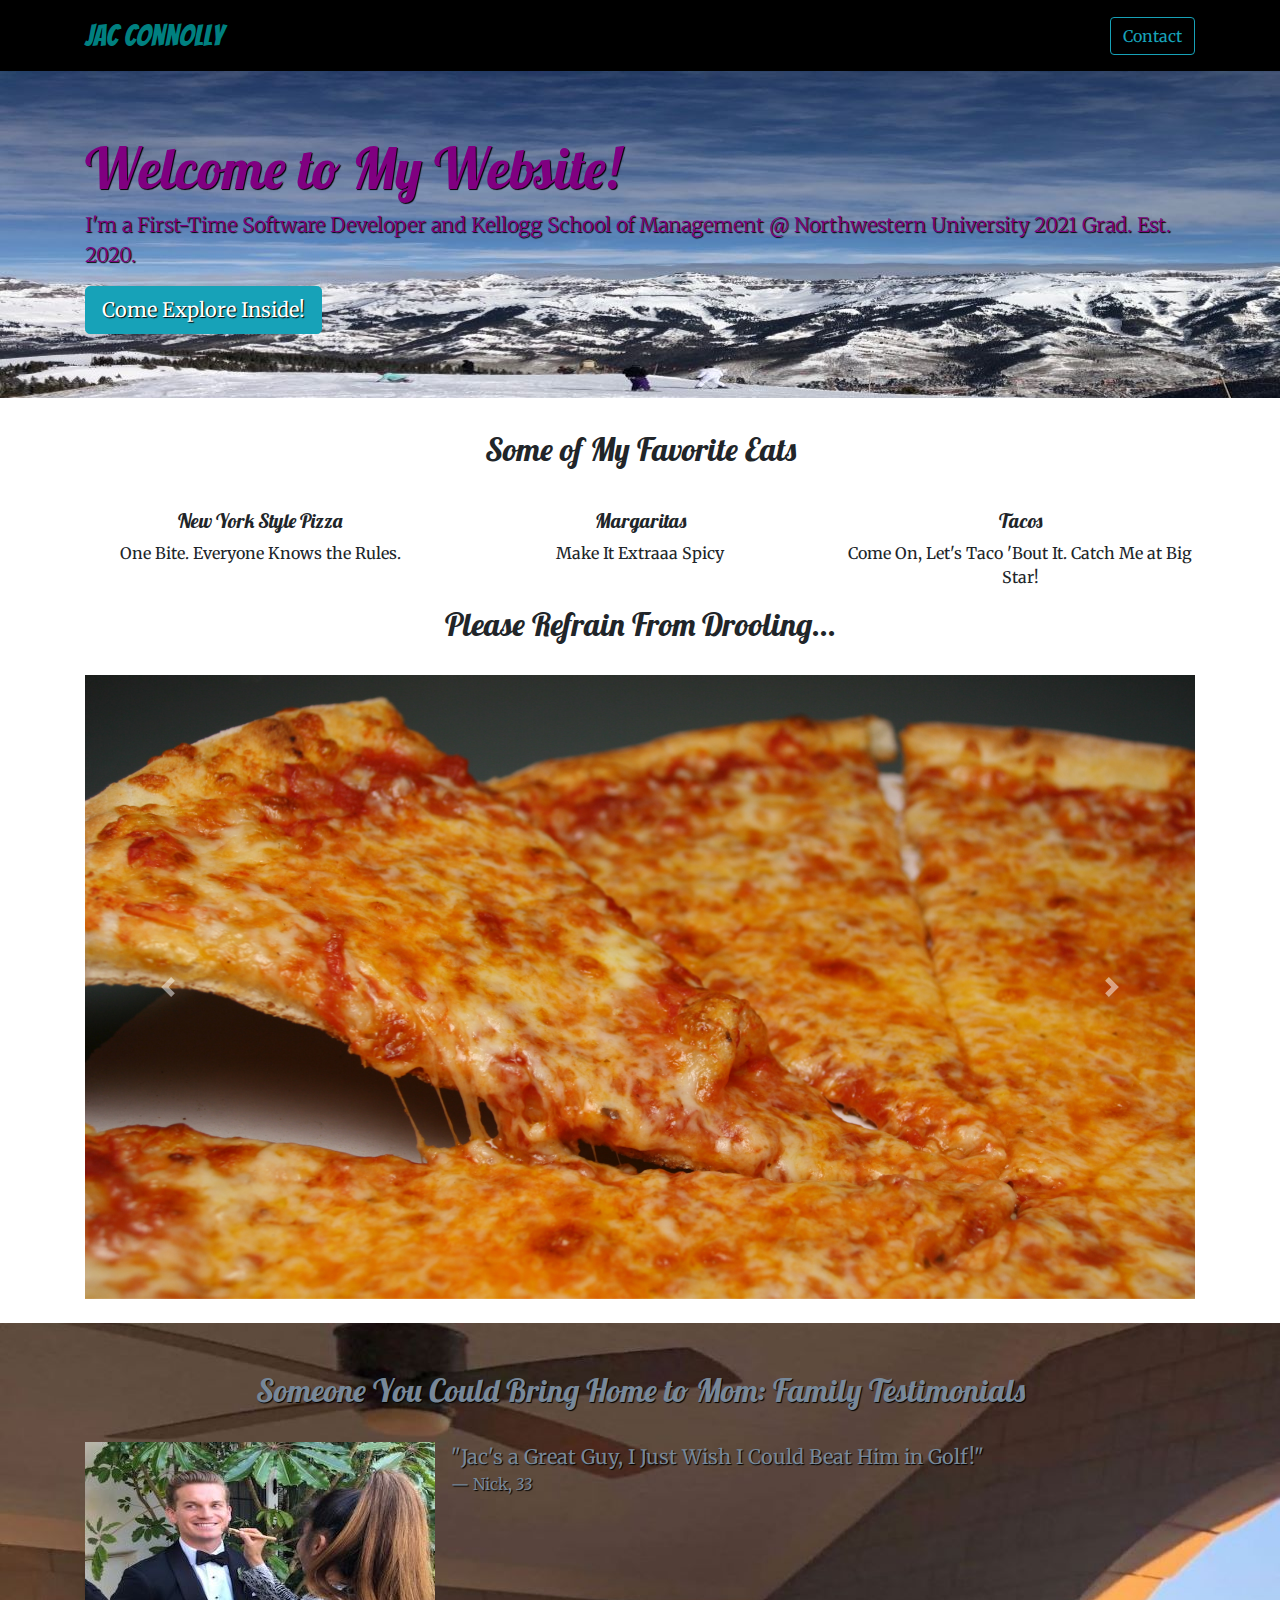
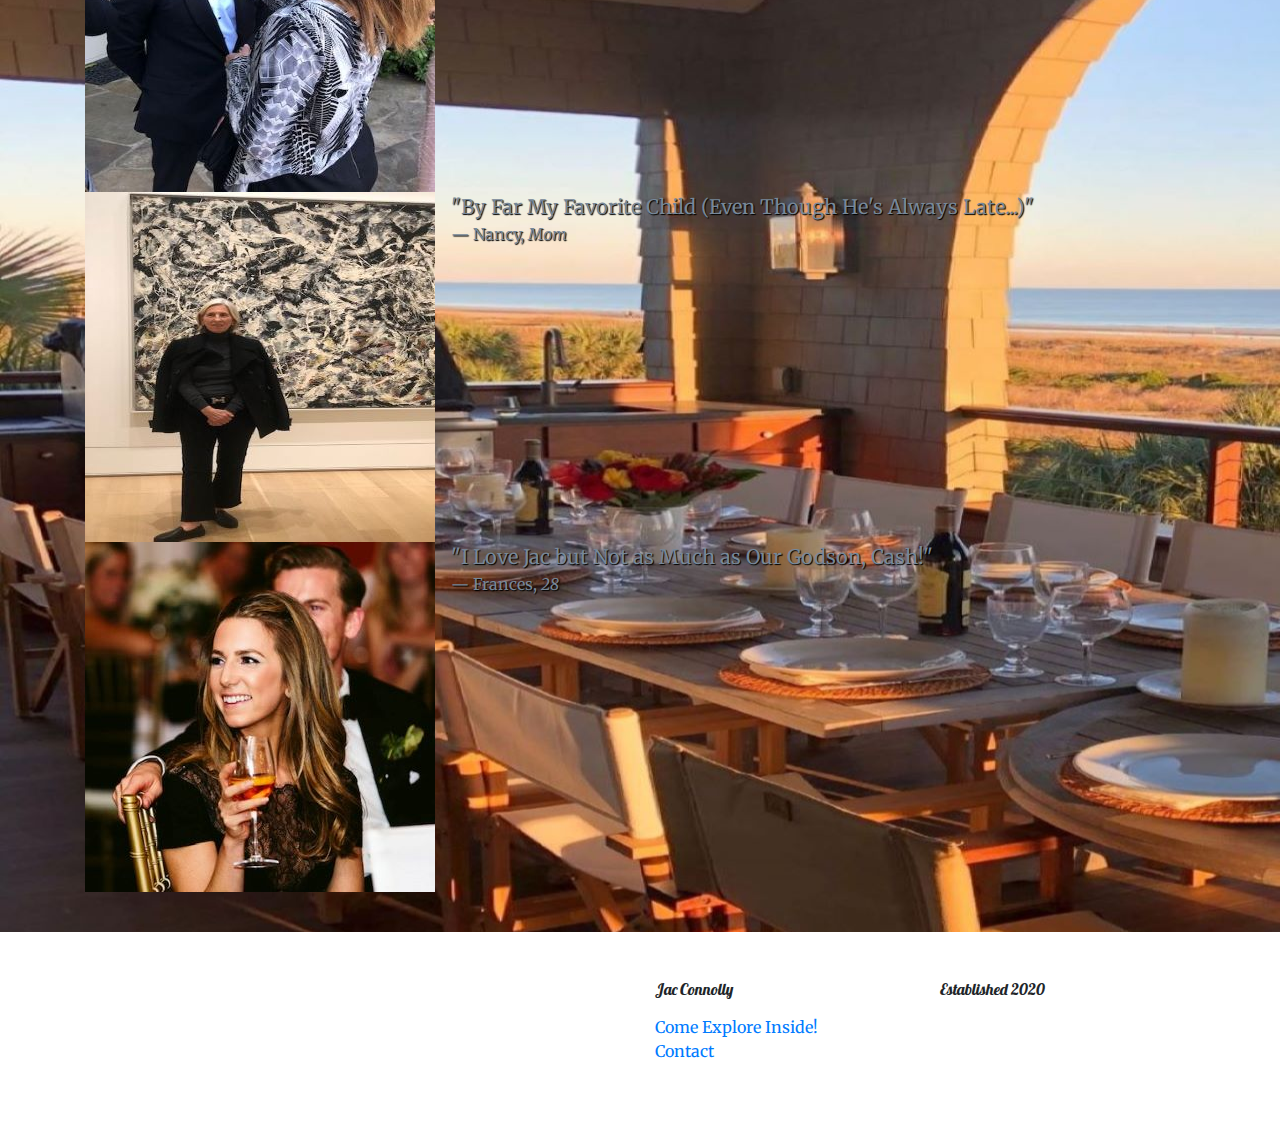
<file: index.html>
<!doctype html>
<html lang="en">
  <head>
    <!-- Required meta tags -->
    <meta charset="utf-8">
    <meta name="viewport" content="width=device-width, initial-scale=1, shrink-to-fit=no">

    <!-- Google Fonts -->
    <!-- Swap out "Roboto" for the font(s) you want to use -->
    <link href="https://fonts.googleapis.com/css?family=Bangers|Lobster|Merriweather&display=swap" rel="stylesheet">
    
    <!-- Font Awesome -->
    <link rel="stylesheet" href="https://use.fontawesome.com/releases/v5.6.3/css/all.css" integrity="sha384-UHRtZLI+pbxtHCWp1t77Bi1L4ZtiqrqD80Kn4Z8NTSRyMA2Fd33n5dQ8lWUE00s/" crossorigin="anonymous">

    <!-- Bootstrap CSS -->
    <link rel="stylesheet" href="https://stackpath.bootstrapcdn.com/bootstrap/4.4.1/css/bootstrap.min.css" integrity="sha384-Vkoo8x4CGsO3+Hhxv8T/Q5PaXtkKtu6ug5TOeNV6gBiFeWPGFN9MuhOf23Q9Ifjh" crossorigin="anonymous">
    
    <!-- Your own CSS -->
    <link rel="stylesheet" href="styles.css">

    <!-- Your stuff goes here -->
    <title>Jac Connolly's Page</title>
  </head>
  <body>

<!--Navbar -->

<nav class="navbar navbar-expand-lg navbar-light">
  <div class="container">
    <a class="navbar-brand" href="index.html">
      Jac Connolly
    </a>

    <div class="" id="navbarNavAltMarkup">
      <div class="navbar-nav mr-auto">
    

    <div class="navbar-nav ml-auto">
      <a class="btn btn-outline-info" href="connect.html">Contact</a> 
    </div>
  </div>
</div>
</nav>

<!--Jumbotron -->

  <div class="jumbotron jumbotron-fluid">
      <div class="container">
        <h1 class="display-4">Welcome to My Website!</h1 class="display-4"> 
        <p class="lead">I'm a First-Time Software Developer and Kellogg School of Management @ Northwestern University 2021 Grad. Est. 2020.</p>
        <a class="btn btn-info btn-lg" href="comeinside.html" role="button">Come Explore Inside!</a> 
      </div>
    </div>

  <div class="container">
   <div class="row">
    <div class="col text-center">
       <h2>Some of My Favorite Eats</h2>
    </div>
  </div>
  
  <div class="row mt-4">
    <div class="col-sm-4 text-center"> 
      <h1><i class="fas fa-grin-hearts"></i></h1>
      <h5>New York Style Pizza</h5>
      <p>One Bite. Everyone Knows the Rules.</p>
    </div>
    <div class="col-sm-4 text-center">
      <h1><i class="fas fa-cocktail"></i></h1> 
      <h5>Margaritas</h5>
      <p>Make It Extraaa Spicy</p>
    </div>
    <div class="col-sm-4 text-center">
      <h1><i class="fas fa-star"></i></h1>
      <h5>Tacos</h5>
      <p>Come On, Let's Taco 'Bout It. Catch Me at Big Star!</p>
    </div>
  </div>
</div>

<!--Carousel -->

<div class="container">
  <div class="row">
    <div class="col text-center">
      <h2>Please Refrain From Drooling...</h2>
    </div>
  </div>  
  
<div id="carouselExampleControls" class="carousel slide mt-4" data-ride="carousel">
    <div class="carousel-inner">
      <div class="carousel-item active">
        <img src="pizza.jpeg" class="img-fluid" alt="Pizza"> 
      </div>
      <div class="carousel-item">
        <img src="spicy margatia.jpg" class="img-fluid" alt="Margaitas"> 
      </div>
      <div class="carousel-item">
        <img src="tacos.jpg" class="img-fluid" alt="Tacos"> 
      </div>
    </div>
    <a class="carousel-control-prev" href="#carouselExampleControls" role="button" data-slide="prev">
      <span class="carousel-control-prev-icon" aria-hidden="true"></span>
      <span class="sr-only">Previous</span>
    </a>
    <a class="carousel-control-next" href="#carouselExampleControls" role="button" data-slide="next">
      <span class="carousel-control-next-icon" aria-hidden="true"></span>
      <span class="sr-only">Next</span>
    </a>
  </div>
</div>

<!--Testimonials -->

<div class="testimonials my-4 py-4">
  <div class="container">
    <div class="row my-4">
      <div class="col text-center">
        <h2>Someone You Could Bring Home to Mom: Family Testimonials</h2>
      </div>
    </div>

    <ul class="list-unstyled">
      <li class="media">
        <img src="Nick.JPG" class="mr-3" alt="Pic">  
        <div class="media-body">
          <blockquote class="blockquote">
            <p class="mb-0">"Jac's a Great Guy, I Just Wish I Could Beat Him in Golf!"</p>
            <footer class="blockquote-footer">Nick, <cite title="Younger Brother">33</cite></footer>
          </blockquote>
        </div>
      </li>
      <li class="media">
        <img src="Mom.jpg" class="mr-3" alt="Pic"> 
        <div class="media-body">
          <blockquote class="blockquote">
            <p class="mb-0">"By Far My Favorite Child (Even Though He's Always Late...)"</p>
            <footer class="blockquote-footer">Nancy, <cite title="Mother">Mom</cite></footer>
          </blockquote>
        </div>
      </li>
      <li class="media">
        <img src="Frances.JPG" class="mr-3" alt="Pic"> 
        <div class="media-body">
          <blockquote class="blockquote">
            <p class="mb-0">"I Love Jac but Not as Much as Our Godson, Cash!"</p>
            <footer class="blockquote-footer">Frances, <cite title="Younger Sister">28</cite></footer>
          </blockquote>
        </div>
      </li>
    </ul>
  </div>
</div>

<!-- Footer-->

<div class="container footer">
  <div class="row my-5">
    <div class="col-sm-6">
    </div>
    <div class="col-sm-3">
      <h6>Jac Connolly</h6> 
      <ul class="list-unstyled mt-3">
        <li><a href="comeinside.html">Come Explore Inside!</a></li> <!--UPDATE -->
        <li><a href="connect.html">Contact</a></li> 
      </ul>
    </div>
    <div class="col-sm-3">
      <h6>Established 2020</h6>
    </div>
  </div>
</div>

    <!-- Optional JavaScript -->
    <!-- jQuery first, then Popper.js, then Bootstrap JS -->
    <script src="https://code.jquery.com/jquery-3.4.1.slim.min.js" integrity="sha384-J6qa4849blE2+poT4WnyKhv5vZF5SrPo0iEjwBvKU7imGFAV0wwj1yYfoRSJoZ+n" crossorigin="anonymous"></script>
    <script src="https://cdn.jsdelivr.net/npm/popper.js@1.16.0/dist/umd/popper.min.js" integrity="sha384-Q6E9RHvbIyZFJoft+2mJbHaEWldlvI9IOYy5n3zV9zzTtmI3UksdQRVvoxMfooAo" crossorigin="anonymous"></script>
    <script src="https://stackpath.bootstrapcdn.com/bootstrap/4.4.1/js/bootstrap.min.js" integrity="sha384-wfSDF2E50Y2D1uUdj0O3uMBJnjuUD4Ih7YwaYd1iqfktj0Uod8GCExl3Og8ifwB6" crossorigin="anonymous"></script>
  </body>
</html>
</file>
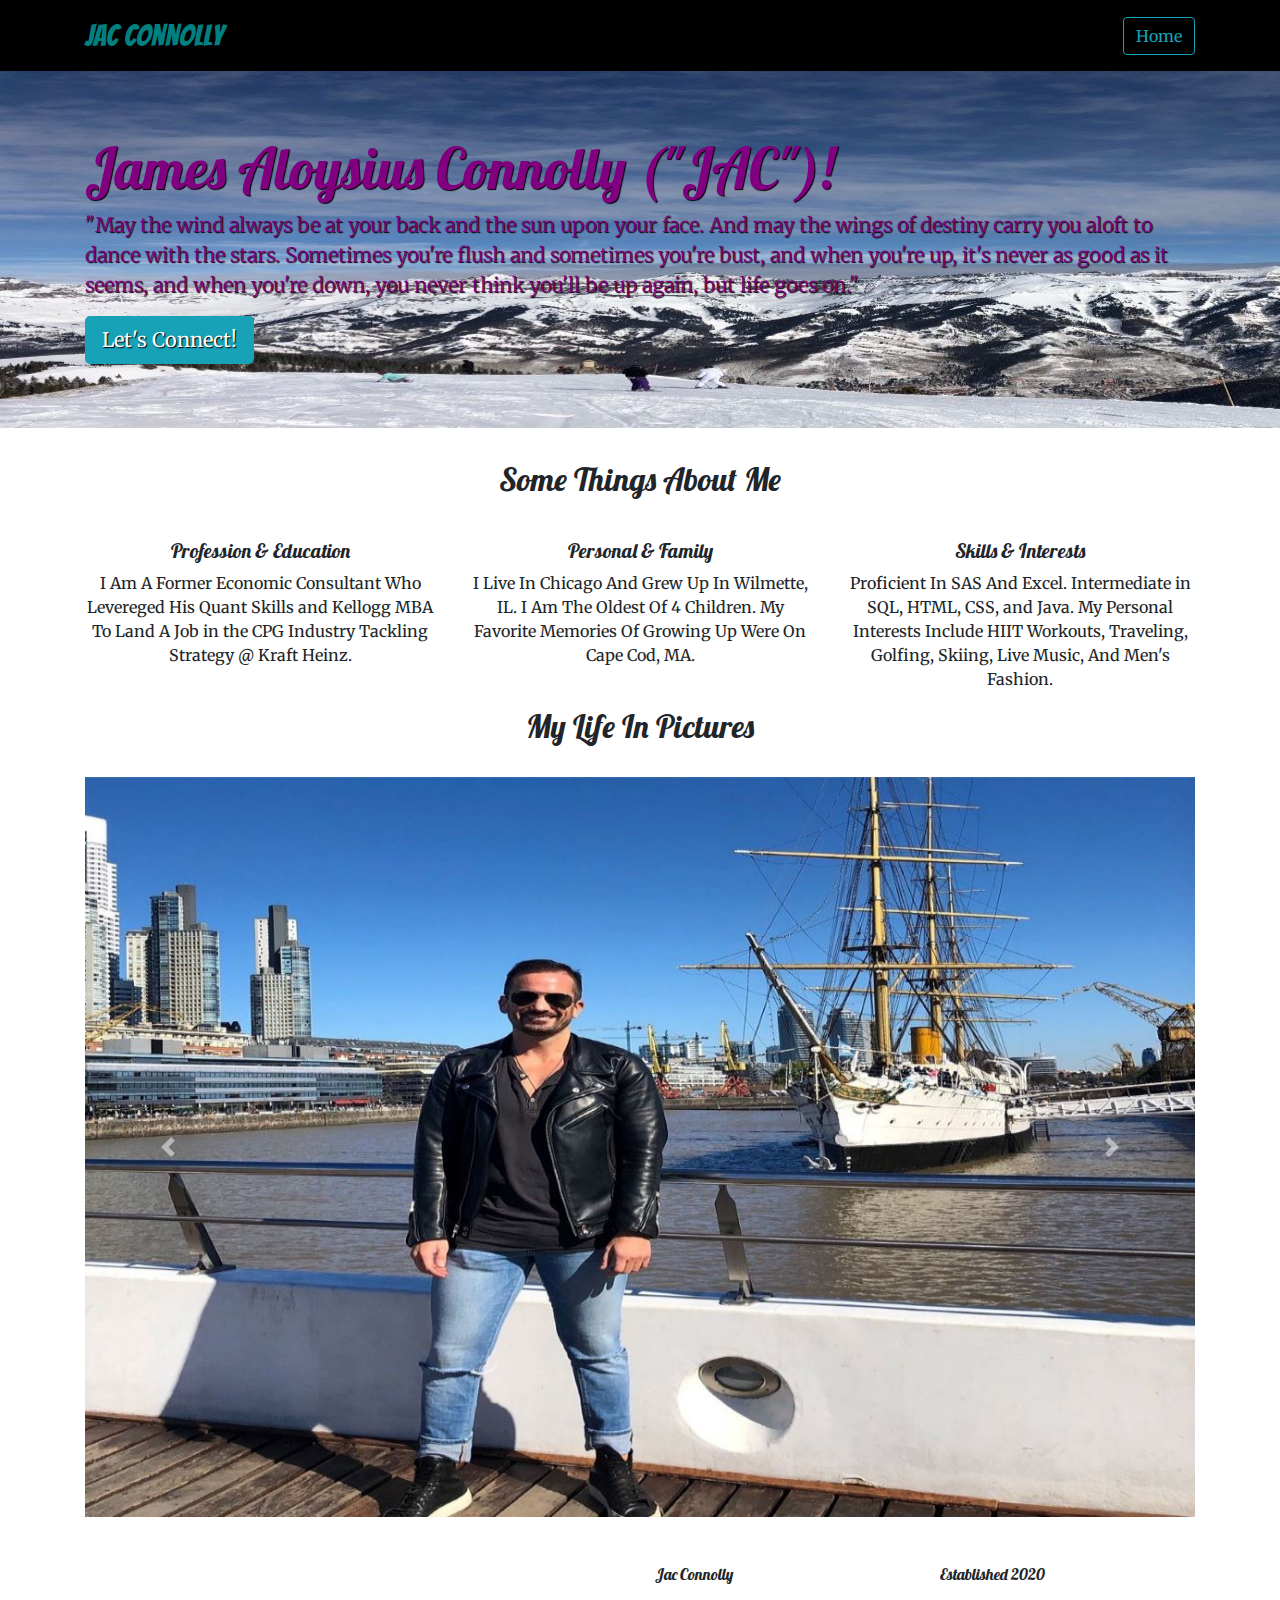
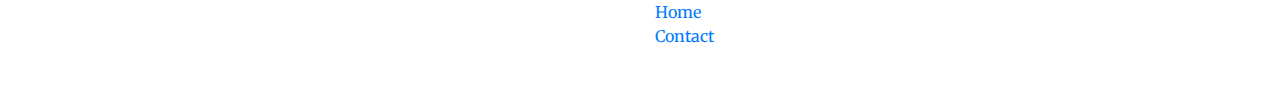
<file: comeinside.html>
<!doctype html>
<html lang="en">
  <head>
    <!-- Required meta tags -->
    <meta charset="utf-8">
    <meta name="viewport" content="width=device-width, initial-scale=1, shrink-to-fit=no">

    <!-- Google Fonts -->
    <!-- Swap out "Roboto" for the font(s) you want to use -->
    <link href="https://fonts.googleapis.com/css?family=Bangers|Lobster|Merriweather&display=swap" rel="stylesheet">
    
    <!-- Font Awesome -->
    <link rel="stylesheet" href="https://use.fontawesome.com/releases/v5.6.3/css/all.css" integrity="sha384-UHRtZLI+pbxtHCWp1t77Bi1L4ZtiqrqD80Kn4Z8NTSRyMA2Fd33n5dQ8lWUE00s/" crossorigin="anonymous">

    <!-- Bootstrap CSS -->
    <link rel="stylesheet" href="https://stackpath.bootstrapcdn.com/bootstrap/4.4.1/css/bootstrap.min.css" integrity="sha384-Vkoo8x4CGsO3+Hhxv8T/Q5PaXtkKtu6ug5TOeNV6gBiFeWPGFN9MuhOf23Q9Ifjh" crossorigin="anonymous">
    
    <!-- Your own CSS -->
    <link rel="stylesheet" href="styles.css">

    <!-- Your stuff goes here -->
    <title>Come Explore Inside</title>
  </head>
  <body>

<!--Navbar -->

    <nav class="navbar navbar-expand-lg navbar-light">
      <div class="container">
        <a class="navbar-brand" href="index.html">
          Jac Connolly
        </a>

        <div class="" id="navbarNavAltMarkup">
          <div class="navbar-nav mr-auto">
        

        <div class="navbar-nav ml-auto">
          <a class="btn btn-outline-info" href="index.html">Home</a> 
        </div>
      </div>
    </div>
  </nav>

<!--Jumbotron -->

  <div class="jumbotron jumbotron-fluid">
      <div class="container">
        <h1 class="display-4">James Aloysius Connolly ("JAC")!</h1 class="display-4"> 
        <p class="lead">"May the wind always be at your back and the sun upon your face. And may the wings of destiny carry you aloft to dance with the stars. Sometimes you're flush and sometimes you're bust, and when you're up, it's never as good as it seems, and when you're down, you never think you'll be up again, but life goes on."</p><!--UPDATE -->
        <a class="btn btn-info btn-lg" href="connect.html" role="button">Let's Connect!</a> 
      </div>
    </div>

  <div class="container">
   <div class="row">
    <div class="col text-center">
       <h2>Some Things About Me</h2>
    </div>
  </div>
  
  <div class="row mt-4">
    <div class="col-sm-4 text-center"> 
      <h1><i class="fas fa-apple-alt"></i></h1>
      <h5>Profession & Education</h5>
      <p>I Am A Former Economic Consultant Who Levereged His Quant Skills and Kellogg MBA To Land A Job in the CPG Industry Tackling Strategy @ Kraft Heinz.</p>
    </div>
    <div class="col-sm-4 text-center">
      <h1><i class="fas fa-home"></i></h1> 
      <h5>Personal & Family</h5>
      <p>I Live In Chicago And Grew Up In Wilmette, IL. I Am The Oldest Of 4 Children. My Favorite Memories Of Growing Up Were On Cape Cod, MA.</p>
    </div>
    <div class="col-sm-4 text-center">
      <h1><i class="fas fa-edit"></i></h1>
      <h5>Skills & Interests</h5>
      <p>Proficient In SAS And Excel. Intermediate in SQL, HTML, CSS, and Java. My Personal Interests Include HIIT Workouts, Traveling, Golfing, Skiing, Live Music, And Men's Fashion.</p>
    </div>
  </div>
</div>

<!--Carousel -->

<div class="container">
  <div class="row">
    <div class="col text-center">
      <h2>My Life In Pictures</h2>
    </div>
  </div>  
  
<div id="carouselExampleControls" class="carousel slide mt-4" data-ride="carousel">
    <div class="carousel-inner">
      <div class="carousel-item active">
        <img src="BA.JPG" class="img-fluid" alt="BA"> 
      </div>
      <div class="carousel-item">
        <img src="telluride.JPG" class="img-fluid" alt="Telluride"> 
      </div>
      <div class="carousel-item">
        <img src="Auburn.JPG" class="img-fluid" alt="Auburn"> 
      </div>
      <div class="carousel-item">
        <img src="Family 1.jpg" class="img-fluid" alt="Family 1"> 
      </div>
      <div class="carousel-item">
        <img src="Family 2.JPG" class="img-fluid" alt="Family 2"> 
      </div>
    </div>
    <a class="carousel-control-prev" href="#carouselExampleControls" role="button" data-slide="prev">
      <span class="carousel-control-prev-icon" aria-hidden="true"></span>
      <span class="sr-only">Previous</span>
    </a>
    <a class="carousel-control-next" href="#carouselExampleControls" role="button" data-slide="next">
      <span class="carousel-control-next-icon" aria-hidden="true"></span>
      <span class="sr-only">Next</span>
    </a>
  </div>
</div>

<!-- Footer-->

<div class="container footer">
  <div class="row my-5">
    <div class="col-sm-6">
    </div>
    <div class="col-sm-3">
      <h6>Jac Connolly</h6> 
      <ul class="list-unstyled mt-3">
        <li><a href="index.html">Home</a></li> <!--UPDATE -->
        <li><a href="connect.html">Contact</a></li> 
      </ul>
    </div>
    <div class="col-sm-3">
      <h6>Established 2020</h6>
    </div>
  </div>
</div>

    <!-- Optional JavaScript -->
    <!-- jQuery first, then Popper.js, then Bootstrap JS -->
    <script src="https://code.jquery.com/jquery-3.4.1.slim.min.js" integrity="sha384-J6qa4849blE2+poT4WnyKhv5vZF5SrPo0iEjwBvKU7imGFAV0wwj1yYfoRSJoZ+n" crossorigin="anonymous"></script>
    <script src="https://cdn.jsdelivr.net/npm/popper.js@1.16.0/dist/umd/popper.min.js" integrity="sha384-Q6E9RHvbIyZFJoft+2mJbHaEWldlvI9IOYy5n3zV9zzTtmI3UksdQRVvoxMfooAo" crossorigin="anonymous"></script>
    <script src="https://stackpath.bootstrapcdn.com/bootstrap/4.4.1/js/bootstrap.min.js" integrity="sha384-wfSDF2E50Y2D1uUdj0O3uMBJnjuUD4Ih7YwaYd1iqfktj0Uod8GCExl3Og8ifwB6" crossorigin="anonymous"></script>
  </body>
</html>
</file>
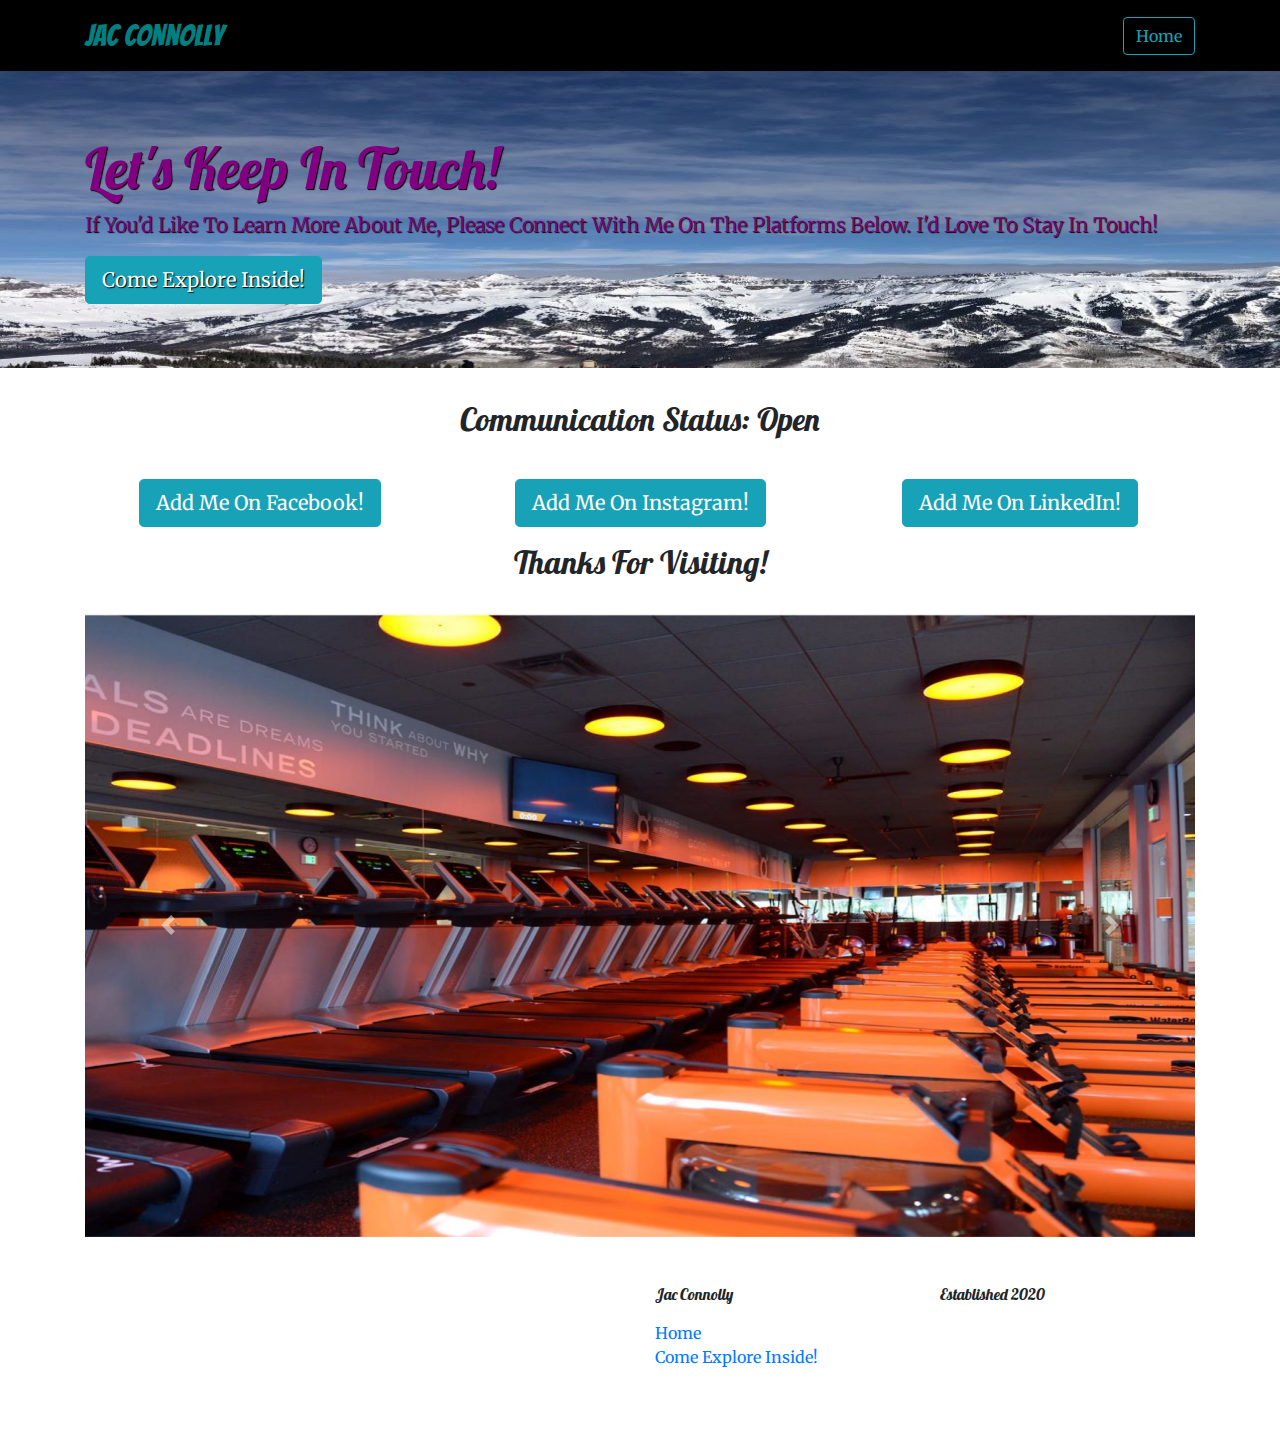
<file: connect.html>
<!doctype html>
<html lang="en">
  <head>
    <!-- Required meta tags -->
    <meta charset="utf-8">
    <meta name="viewport" content="width=device-width, initial-scale=1, shrink-to-fit=no">

    <!-- Google Fonts -->
    <!-- Swap out "Roboto" for the font(s) you want to use -->
    <link href="https://fonts.googleapis.com/css?family=Bangers|Lobster|Merriweather&display=swap" rel="stylesheet">
    
    <!-- Font Awesome -->
    <link rel="stylesheet" href="https://use.fontawesome.com/releases/v5.6.3/css/all.css" integrity="sha384-UHRtZLI+pbxtHCWp1t77Bi1L4ZtiqrqD80Kn4Z8NTSRyMA2Fd33n5dQ8lWUE00s/" crossorigin="anonymous">

    <!-- Bootstrap CSS -->
    <link rel="stylesheet" href="https://stackpath.bootstrapcdn.com/bootstrap/4.4.1/css/bootstrap.min.css" integrity="sha384-Vkoo8x4CGsO3+Hhxv8T/Q5PaXtkKtu6ug5TOeNV6gBiFeWPGFN9MuhOf23Q9Ifjh" crossorigin="anonymous">
    
    <!-- Your own CSS -->
    <link rel="stylesheet" href="styles.css">

    <!-- Your stuff goes here -->
    <title>Let's Connect!</title>
  </head>
  <body>

<!--Navbar -->

<nav class="navbar navbar-expand-lg navbar-light">
  <div class="container">
    <a class="navbar-brand" href="index.html">
      Jac Connolly
    </a>

    <div class="" id="navbarNavAltMarkup">
      <div class="navbar-nav mr-auto">
    

    <div class="navbar-nav ml-auto">
      <a class="btn btn-outline-info" href="index.html">Home</a> 
    </div>
  </div>
</div>
</nav>

<!--Jumbotron -->

  <div class="jumbotron jumbotron-fluid">
      <div class="container">
        <h1 class="display-4">Let's Keep In Touch!</h1 class="display-4"> 
        <p class="lead">If You'd Like To Learn More About Me, Please Connect With Me On The Platforms Below. I'd Love To Stay In Touch!</p>
        <a class="btn btn-info btn-lg" href="comeinside.html" role="button">Come Explore Inside!</a>
        <a></a>
      </div>
    </div>

  <div class="container">
   <div class="row">
    <div class="col text-center">
       <h2>Communication Status: Open</h2>
    </div>
  </div>
  
  <div class="row mt-4">
    <div class="col-sm-4 text-center"> 
      <h1><i class="fab fa-facebook"></i></h1>
      <p> <a class="btn btn-info btn-lg" href="https://www.facebook.com/jac.connolly.7" role="button">Add Me On Facebook!</a></p>
    </div>
    <div class="col-sm-4 text-center">
      <h1><i class="fab fa-instagram"></i></h1> 
      <p><a class="btn btn-info btn-lg" href="https://www.instagram.com/jconnol12/" role="button">Add Me On Instagram!</a></p>
    </div>
    <div class="col-sm-4 text-center">
      <h1><i class="fab fa-linkedin-in"></i></h1>
      <p><a class="btn btn-info btn-lg" href="https://www.linkedin.com/in/james-connolly-5390b036" role="button">Add Me On LinkedIn!</a></p>
    </div>
  </div>
</div>

<!--Carousel -->

<div class="container">
  <div class="row">
    <div class="col text-center">
      <h2>Thanks For Visiting!</h2>
    </div>
  </div>  
  
<div id="carouselExampleControls" class="carousel slide mt-4" data-ride="carousel">
    <div class="carousel-inner">
      <div class="carousel-item active">
        <img src="Orange.jpg" class="img-fluid" alt="Orange"> 
      </div>
      <div class="carousel-item">
        <img src="Barstool.jpg" class="img-fluid" alt="Barstool"> 
      </div>
      <div class="carousel-item">
        <img src="kellogg.jpg" class="img-fluid" alt="Kellogg"> 
      </div>
      <div class="carousel-item">
        <img src="DAD.JPG" class="img-fluid" alt="Dad"> 
      </div>
      <div class="carousel-item">
        <img src="FAANG.jpg" class="img-fluid" alt="FAANG"> 
      </div>
    </div>
    <a class="carousel-control-prev" href="#carouselExampleControls" role="button" data-slide="prev">
      <span class="carousel-control-prev-icon" aria-hidden="true"></span>
      <span class="sr-only">Previous</span>
    </a>
    <a class="carousel-control-next" href="#carouselExampleControls" role="button" data-slide="next">
      <span class="carousel-control-next-icon" aria-hidden="true"></span>
      <span class="sr-only">Next</span>
    </a>
  </div>
</div>

<!-- Footer-->

<div class="container footer">
  <div class="row my-5">
    <div class="col-sm-6">
    </div>
    <div class="col-sm-3">
      <h6>Jac Connolly</h6> 
      <ul class="list-unstyled mt-3">
        <li><a href="index.html">Home</a></li> <!--UPDATE -->
        <li><a href="comeinside.html">Come Explore Inside!</a></li> 
      </ul>
    </div>
    <div class="col-sm-3">
      <h6>Established 2020</h6>
    </div>
  </div>
</div>

    <!-- Optional JavaScript -->
    <!-- jQuery first, then Popper.js, then Bootstrap JS -->
    <script src="https://code.jquery.com/jquery-3.4.1.slim.min.js" integrity="sha384-J6qa4849blE2+poT4WnyKhv5vZF5SrPo0iEjwBvKU7imGFAV0wwj1yYfoRSJoZ+n" crossorigin="anonymous"></script>
    <script src="https://cdn.jsdelivr.net/npm/popper.js@1.16.0/dist/umd/popper.min.js" integrity="sha384-Q6E9RHvbIyZFJoft+2mJbHaEWldlvI9IOYy5n3zV9zzTtmI3UksdQRVvoxMfooAo" crossorigin="anonymous"></script>
    <script src="https://stackpath.bootstrapcdn.com/bootstrap/4.4.1/js/bootstrap.min.js" integrity="sha384-wfSDF2E50Y2D1uUdj0O3uMBJnjuUD4Ih7YwaYd1iqfktj0Uod8GCExl3Og8ifwB6" crossorigin="anonymous"></script>
  </body>
</html>
</file>
<file: styles.css>
/* Typography */
body {
   
    font-family: 'Merriweather', sans-serif;
  }
  
  h1, h2, h3, h4, h5, h6 {
    font-family: 'Lobster', serif;
  }

  .navbar-brand {
    font-family: 'Bangers', cursive;
    font-size: 30px;
  }

  .navbar.navbar-light .navbar-brand {
    color: teal;
  }
  
  /* Navbar background color */
  .navbar {
    background-color: black;
    
  }
  
  .jumbotron {
    /* Background */
    background-attachment: local;
    background-image: url(telly.jpg);
    background-repeat: no-repeat;
    background-size: auto;
    
  
    /* Fonts */

    color: purple;
    text-shadow: 1px 1px 1px black;
  }

 /* The background color of the "testimonials" part UPDATE*/



  .blockquote-footer {
    color: lightslategray;
    font-family: 'Merriweather', sans-serif;
    
  }

  .testimonials {
    background-image: url(charleston.JPG);
    color: lightslategray;
    text-shadow: 1px 1px 1px black;
  }
</file>
